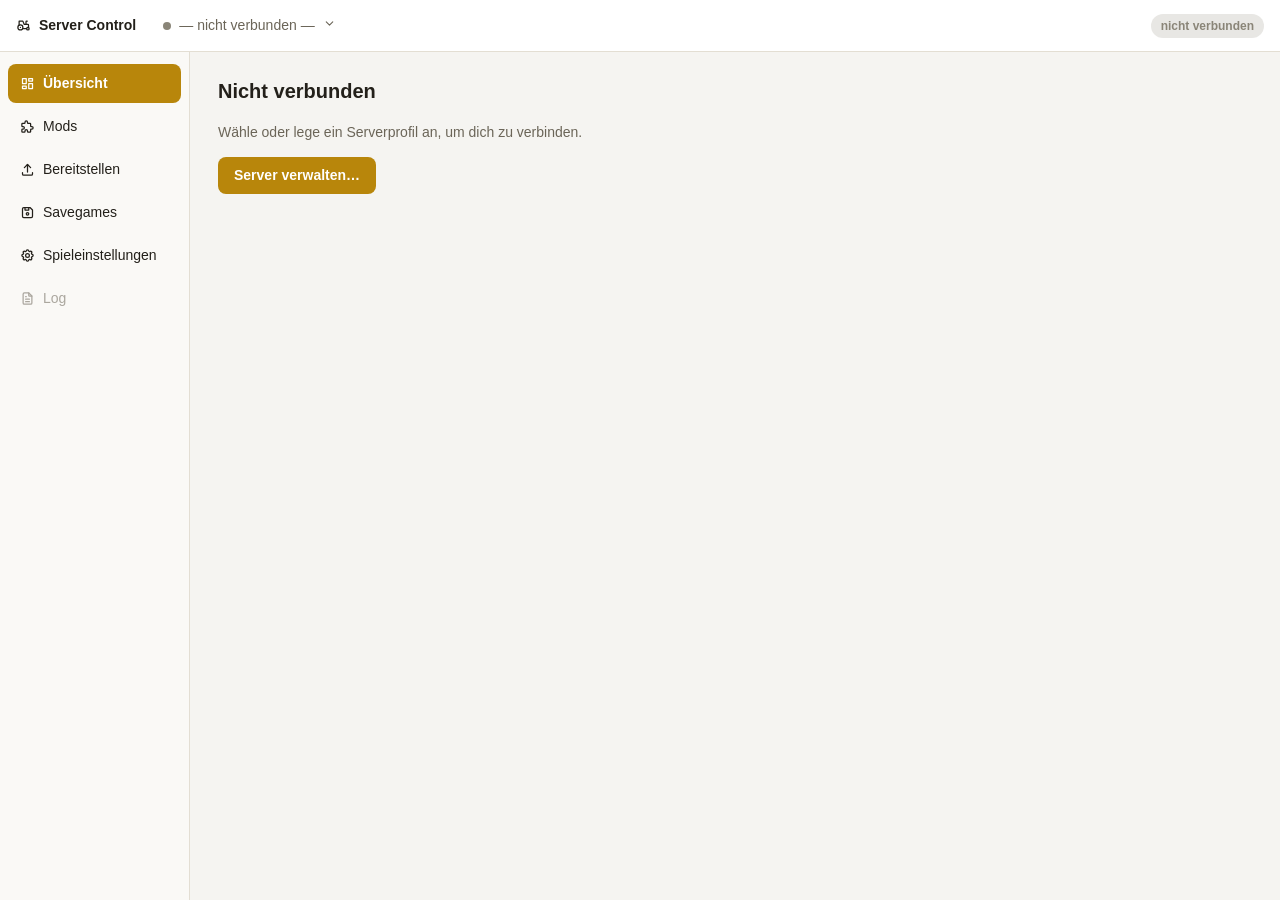
<file: src/index.html>
<!doctype html>
<html lang="de">
  <head>
    <meta charset="UTF-8" />
    <meta name="viewport" content="width=device-width, initial-scale=1.0" />
    <title>Server Control for Farming Simulator 2025</title>
    <link rel="stylesheet" href="styles.css" />
  </head>
  <body>
    <!-- Statusleiste (7.1): Serverwahl · Steuerung · Status -->
    <header class="statusbar">
      <div class="brand">
        <!-- Icons: Tabler Icons (MIT, © 2020–2026 Paweł Kuna) — https://tabler.io/icons; siehe mockups/ICON-CREDITS.md -->
        <svg class="ic" viewBox="0 0 24 24" fill="none" stroke="currentColor" stroke-width="2" stroke-linecap="round" stroke-linejoin="round"><path d="M3 15a4 4 0 1 0 8 0a4 4 0 1 0 -8 0"/><path d="M7 15l0 .01"/><path d="M17 17a2 2 0 1 0 4 0a2 2 0 1 0 -4 0"/><path d="M10.5 17l6.5 0"/><path d="M20 15.2v-4.2a1 1 0 0 0 -1 -1h-6l-2 -5h-6v6.5"/><path d="M18 5h-1a1 1 0 0 0 -1 1v4"/></svg>
        Server Control
      </div>
      <div class="server-wrap" id="server-wrap">
        <button
          class="server-pick"
          id="server-pick"
          aria-haspopup="menu"
          aria-expanded="false"
        >
          <span id="pick-dot" class="dot"></span>
          <span id="server-name" class="server-name">— nicht verbunden —</span>
          <span class="chev"><svg class="ic ic-chev" viewBox="0 0 24 24" fill="none" stroke="currentColor" stroke-width="2" stroke-linecap="round" stroke-linejoin="round"><path d="M6 9l6 6l6 -6"/></svg></span>
        </button>
        <div class="server-menu" id="server-menu" role="menu" hidden>
          <div id="server-menu-list"></div>
          <button class="menu-item" id="menu-manage" role="menuitem">
            <svg class="ic" viewBox="0 0 24 24" fill="none" stroke="currentColor" stroke-width="2" stroke-linecap="round" stroke-linejoin="round"><path d="M3 7a3 3 0 0 1 3 -3h12a3 3 0 0 1 3 3v2a3 3 0 0 1 -3 3h-12a3 3 0 0 1 -3 -3v-2"/><path d="M12 20h-6a3 3 0 0 1 -3 -3v-2a3 3 0 0 1 3 -3h10.5"/><path d="M16 18a2 2 0 1 0 4 0a2 2 0 1 0 -4 0"/><path d="M18 14.5v1.5"/><path d="M18 20v1.5"/><path d="M21.032 16.25l-1.299 .75"/><path d="M16.27 19l-1.3 .75"/><path d="M14.97 16.25l1.3 .75"/><path d="M19.733 19l1.3 .75"/><path d="M7 8v.01"/><path d="M7 16v.01"/></svg>
            Server verwalten…
          </button>
          <button class="menu-item danger" id="menu-disconnect" role="menuitem" hidden>
            <svg class="ic" viewBox="0 0 24 24" fill="none" stroke="currentColor" stroke-width="2" stroke-linecap="round" stroke-linejoin="round"><path d="M14 8v-2a2 2 0 0 0 -2 -2h-7a2 2 0 0 0 -2 2v12a2 2 0 0 0 2 2h7a2 2 0 0 0 2 -2v-2"/><path d="M9 12h12l-3 -3"/><path d="M18 15l3 -3"/></svg>
            Verbindung trennen
          </button>
        </div>
      </div>
      <div class="status-area">
        <span id="status-badge" class="badge badge-off">nicht verbunden</span>
        <button id="btn-start" class="ghost small" hidden>
          <svg class="ic" viewBox="0 0 24 24" fill="none" stroke="currentColor" stroke-width="2" stroke-linecap="round" stroke-linejoin="round"><path d="M7 4v16l13 -8l-13 -8"/></svg>
          <span class="btn-label">Starten</span>
        </button>
        <button id="btn-restart" class="ghost small" hidden>
          <svg class="ic" viewBox="0 0 24 24" fill="none" stroke="currentColor" stroke-width="2" stroke-linecap="round" stroke-linejoin="round"><path d="M4.05 11a8 8 0 1 1 .5 4m-.5 5v-5h5"/></svg>
          <span class="btn-label">Neu starten</span>
        </button>
        <button id="btn-stop" class="ghost danger small" hidden>
          <svg class="ic" viewBox="0 0 24 24" fill="none" stroke="currentColor" stroke-width="2" stroke-linecap="round" stroke-linejoin="round"><path d="M5 7a2 2 0 0 1 2 -2h10a2 2 0 0 1 2 2v10a2 2 0 0 1 -2 2h-10a2 2 0 0 1 -2 -2l0 -10"/></svg>
          <span class="btn-label">Stoppen</span>
        </button>
      </div>
    </header>

    <div class="app">
      <!-- Seitenleiste (G2–G6) -->
      <nav class="sidebar">
        <button class="nav-item active" data-view="overview">
          <svg class="ic" viewBox="0 0 24 24" fill="none" stroke="currentColor" stroke-width="2" stroke-linecap="round" stroke-linejoin="round"><path d="M4 4h6v8h-6z"/><path d="M4 16h6v4h-6z"/><path d="M14 12h6v8h-6z"/><path d="M14 4h6v4h-6z"/></svg>
          Übersicht
        </button>
        <button class="nav-item" data-view="mods">
          <svg class="ic" viewBox="0 0 24 24" fill="none" stroke="currentColor" stroke-width="2" stroke-linecap="round" stroke-linejoin="round"><path d="M4 7h3a1 1 0 0 0 1 -1v-1a2 2 0 0 1 4 0v1a1 1 0 0 0 1 1h3a1 1 0 0 1 1 1v3a1 1 0 0 0 1 1h1a2 2 0 0 1 0 4h-1a1 1 0 0 0 -1 1v3a1 1 0 0 1 -1 1h-3a1 1 0 0 1 -1 -1v-1a2 2 0 0 0 -4 0v1a1 1 0 0 1 -1 1h-3a1 1 0 0 1 -1 -1v-3a1 1 0 0 1 1 -1h1a2 2 0 0 0 0 -4h-1a1 1 0 0 1 -1 -1v-3a1 1 0 0 1 1 -1"/></svg>
          Mods
        </button>
        <button class="nav-item" data-view="deploy">
          <svg class="ic" viewBox="0 0 24 24" fill="none" stroke="currentColor" stroke-width="2" stroke-linecap="round" stroke-linejoin="round"><path d="M4 17v2a2 2 0 0 0 2 2h12a2 2 0 0 0 2 -2v-2"/><path d="M7 9l5 -5l5 5"/><path d="M12 4l0 12"/></svg>
          Bereitstellen
        </button>
        <button class="nav-item" data-view="savegames">
          <svg class="ic" viewBox="0 0 24 24" fill="none" stroke="currentColor" stroke-width="2" stroke-linecap="round" stroke-linejoin="round"><path d="M6 4h10l4 4v10a2 2 0 0 1 -2 2h-12a2 2 0 0 1 -2 -2v-12a2 2 0 0 1 2 -2"/><path d="M10 14a2 2 0 1 0 4 0a2 2 0 1 0 -4 0"/><path d="M14 4l0 4l-6 0l0 -4"/></svg>
          Savegames
        </button>
        <button class="nav-item" data-view="settings">
          <svg class="ic" viewBox="0 0 24 24" fill="none" stroke="currentColor" stroke-width="2" stroke-linecap="round" stroke-linejoin="round"><path d="M10.325 4.317c.426 -1.756 2.924 -1.756 3.35 0a1.724 1.724 0 0 0 2.573 1.066c1.543 -.94 3.31 .826 2.37 2.37a1.724 1.724 0 0 0 1.065 2.572c1.756 .426 1.756 2.924 0 3.35a1.724 1.724 0 0 0 -1.066 2.573c.94 1.543 -.826 3.31 -2.37 2.37a1.724 1.724 0 0 0 -2.572 1.065c-.426 1.756 -2.924 1.756 -3.35 0a1.724 1.724 0 0 0 -2.573 -1.066c-1.543 .94 -3.31 -.826 -2.37 -2.37a1.724 1.724 0 0 0 -1.065 -2.572c-1.756 -.426 -1.756 -2.924 0 -3.35a1.724 1.724 0 0 0 1.066 -2.573c-.94 -1.543 .826 -3.31 2.37 -2.37c1 .608 2.296 .07 2.572 -1.065"/><path d="M9 12a3 3 0 1 0 6 0a3 3 0 0 0 -6 0"/></svg>
          Spieleinstellungen
        </button>
        <button class="nav-item" data-view="log" disabled>
          <svg class="ic" viewBox="0 0 24 24" fill="none" stroke="currentColor" stroke-width="2" stroke-linecap="round" stroke-linejoin="round"><path d="M14 3v4a1 1 0 0 0 1 1h4"/><path d="M17 21h-10a2 2 0 0 1 -2 -2v-14a2 2 0 0 1 2 -2h7l5 5v11a2 2 0 0 1 -2 2"/><path d="M9 9l1 0"/><path d="M9 13l6 0"/><path d="M9 17l6 0"/></svg>
          Log
        </button>
      </nav>

      <!-- Arbeitsbereich -->
      <main class="content">
        <!-- Leerzustand (G1, Startzustand / getrennt) -->
        <section id="empty-view" class="view">
          <h1>Nicht verbunden</h1>
          <p class="hint">Wähle oder lege ein Serverprofil an, um dich zu verbinden.</p>
          <button id="btn-open-manage" class="primary-btn">Server verwalten…</button>
        </section>

        <!-- Übersicht (nach Verbinden) -->
        <section id="overview-view" class="view" hidden>
          <div class="toolbar">
            <h1>Übersicht</h1>
            <button id="btn-refresh" class="ghost"><svg class="ic" viewBox="0 0 24 24" fill="none" stroke="currentColor" stroke-width="2" stroke-linecap="round" stroke-linejoin="round"><path d="M20 11a8.1 8.1 0 0 0 -15.5 -2m-.5 -4v4h4"/><path d="M4 13a8.1 8.1 0 0 0 15.5 2m.5 4v-4h-4"/></svg>Aktualisieren</button>
          </div>
          <div class="cards">
            <div class="card">
              <div class="card-label">Zustand</div>
              <div id="ov-state" class="card-value">—</div>
              <div id="ov-version" class="card-sub"></div>
            </div>
            <div class="card" id="ov-game-name-card" hidden>
              <div class="card-label">Server-Name</div>
              <div id="ov-game-name" class="card-value">—</div>
            </div>
            <div class="card">
              <div class="card-label">Mods gesamt</div>
              <div id="ov-mods" class="card-value">—</div>
              <div id="ov-mods-sub" class="card-sub"></div>
            </div>
            <div class="card">
              <div class="card-label">DLC</div>
              <div id="ov-dlc" class="card-value">—</div>
            </div>
            <div class="card">
              <div class="card-label">Savegames</div>
              <div id="ov-savegames" class="card-value">—</div>
              <div id="ov-savegames-sub" class="card-sub"></div>
            </div>
          </div>
        </section>

        <!-- Mods (G2, Kap. 7.5) -->
        <section id="mods-view" class="view" hidden>
          <div class="toolbar">
            <h1>Mods</h1>
            <div id="mods-counts" class="counts"></div>
            <button id="btn-mods-refresh" class="ghost"><svg class="ic" viewBox="0 0 24 24" fill="none" stroke="currentColor" stroke-width="2" stroke-linecap="round" stroke-linejoin="round"><path d="M20 11a8.1 8.1 0 0 0 -15.5 -2m-.5 -4v4h4"/><path d="M4 13a8.1 8.1 0 0 0 15.5 2m.5 4v-4h-4"/></svg>Aktualisieren</button>
          </div>
          <div id="mods-banner" class="banner" hidden>
            <svg class="ic ic-banner" viewBox="0 0 24 24" fill="none" stroke="currentColor" stroke-width="2" stroke-linecap="round" stroke-linejoin="round"><path d="M5 13a2 2 0 0 1 2 -2h10a2 2 0 0 1 2 2v6a2 2 0 0 1 -2 2h-10a2 2 0 0 1 -2 -2v-6"/><path d="M11 16a1 1 0 1 0 2 0a1 1 0 0 0 -2 0"/><path d="M8 11v-4a4 4 0 1 1 8 0v4"/></svg><span
              ><b>Server läuft.</b> Mods lassen sich nur bei gestopptem Server aktivieren,
              deaktivieren oder löschen — die Liste bleibt sichtbar und durchsuchbar. Zum Ändern
              erst stoppen.</span
            >
          </div>

          <div class="mods-toolbar">
            <div class="search">
              <svg class="ic ic-search" viewBox="0 0 24 24" fill="none" stroke="currentColor" stroke-width="2" stroke-linecap="round" stroke-linejoin="round"><path d="M3 10a7 7 0 1 0 14 0a7 7 0 1 0 -14 0"/><path d="M21 21l-6 -6"/></svg>
              <input id="mods-search" type="search" placeholder="Suchen nach Name oder Dateiname…" />
            </div>
            <div class="filters" id="mods-filters" role="group" aria-label="Nach Status filtern">
              <button data-f="all" class="on">Alle</button>
              <button data-f="active">Aktiv</button>
              <button data-f="inactive">Inaktiv</button>
            </div>
            <button id="mods-filter-dlc" class="filter-toggle" aria-pressed="false">DLC</button>
            <div class="filters" id="mods-filters-hub" role="group" aria-label="Nach Herkunft filtern">
              <button data-f="all" class="on">Alle</button>
              <button data-f="modhub">ModHub</button>
              <button data-f="local">Lokal</button>
            </div>
          </div>

          <div class="table-wrap">
            <table>
              <thead>
                <tr>
                  <th class="c-sel">
                    <input type="checkbox" id="mods-sel-all" aria-label="Alle auswählen" />
                  </th>
                  <th class="c-status sortable" data-k="status">Status<span class="arrow"></span></th>
                  <th class="sortable" data-k="name">Name<span class="arrow"></span></th>
                  <th class="c-ver sortable" data-k="ver">Version<span class="arrow"></span></th>
                  <th class="sortable" data-k="author">Author<span class="arrow"></span></th>
                  <th class="c-file sortable" data-k="file">Dateiname<span class="arrow"></span></th>
                  <th class="c-size sortable" data-k="size">Größe<span class="arrow"></span></th>
                  <th class="c-dlc">DLC</th>
                  <th class="c-hub sortable" data-k="hub">Herkunft<span class="arrow"></span></th>
                  <th class="c-issues sortable" data-k="issues">Issues<span class="arrow"></span></th>
                  <th class="c-del"></th>
                </tr>
              </thead>
              <tbody id="mods-rows"></tbody>
            </table>
          </div>
          <p id="mods-error" class="error" hidden></p>
        </section>

        <!-- Spieleinstellungen (G6, Kap. 7.9) -->
        <section id="settings-view" class="view" hidden>
          <div class="toolbar">
            <h1>Spieleinstellungen</h1>
            <button id="btn-settings-refresh" class="ghost"><svg class="ic" viewBox="0 0 24 24" fill="none" stroke="currentColor" stroke-width="2" stroke-linecap="round" stroke-linejoin="round"><path d="M20 11a8.1 8.1 0 0 0 -15.5 -2m-.5 -4v4h4"/><path d="M4 13a8.1 8.1 0 0 0 15.5 2m.5 4v-4h-4"/></svg>Aktualisieren</button>
          </div>
          <div id="settings-banner" class="banner" hidden>
            <svg class="ic ic-banner" viewBox="0 0 24 24" fill="none" stroke="currentColor" stroke-width="2" stroke-linecap="round" stroke-linejoin="round"><path d="M5 13a2 2 0 0 1 2 -2h10a2 2 0 0 1 2 2v6a2 2 0 0 1 -2 2h-10a2 2 0 0 1 -2 -2v-6"/><path d="M11 16a1 1 0 1 0 2 0a1 1 0 0 0 -2 0"/><path d="M8 11v-4a4 4 0 1 1 8 0v4"/></svg><span
              ><b>Server läuft.</b> Nur lesbar — zum Ändern erst stoppen.</span
            >
          </div>

          <div id="settings-summary-wrap" hidden>
            <table class="settings-table">
              <tbody id="settings-summary-rows"></tbody>
            </table>
          </div>

          <form id="settings-form" class="settings-form" autocomplete="off" hidden>
            <div class="sec card2">
              <div class="sec-title">Identität</div>
              <div class="field">
                <label>Server-Name (im Spiel)</label>
                <input class="inp" id="set-name" />
              </div>
              <div class="field">
                <label>Admin-Passwort <span class="hint-inline">(= Web-Login)</span></label>
                <div class="pw">
                  <input class="inp" id="set-admin-pass" type="password" />
                  <button type="button" class="eye" data-eye="set-admin-pass">Anzeigen</button>
                </div>
              </div>
              <div class="field">
                <label>Spiel-Passwort <span class="hint-inline">(für Mitspieler)</span></label>
                <div class="pw">
                  <input class="inp" id="set-game-pass" type="password" />
                  <button type="button" class="eye" data-eye="set-game-pass">Anzeigen</button>
                </div>
              </div>
            </div>

            <div class="sec card2">
              <div class="sec-title">Spielwelt</div>
              <div class="field">
                <label>Savegame</label>
                <select class="inp" id="set-savegame"></select>
                <p class="hint small" id="set-savegame-hint"></p>
              </div>
              <div class="field">
                <label>Startkarte</label>
                <select class="inp" id="set-map"></select>
              </div>
              <div class="row2 even">
                <div class="field">
                  <label>Startgeld</label>
                  <select class="inp" id="set-money"></select>
                </div>
                <div class="field">
                  <label>Kredit</label>
                  <select class="inp" id="set-loan"></select>
                </div>
              </div>
              <div class="field">
                <label>Schwierigkeit</label>
                <select class="inp" id="set-difficulty"></select>
              </div>
            </div>

            <div class="sec card2">
              <div class="sec-title">Netzwerk &amp; Zugang</div>
              <div class="row2 even">
                <div class="field">
                  <label>Server-Port</label>
                  <input class="inp mono" id="set-port" type="number" min="1" max="65535" />
                </div>
                <div class="field">
                  <label>Max. Spieler</label>
                  <select class="inp" id="set-max-player"></select>
                </div>
              </div>
              <div class="field">
                <label>Sprache</label>
                <select class="inp" id="set-language"></select>
              </div>
              <label class="check">
                <input type="checkbox" id="set-crossplay" /> Crossplay erlaubt
              </label>
            </div>

            <div class="sec card2">
              <div class="sec-title">Automatik</div>
              <div class="row2 even">
                <div class="field">
                  <label>Auto-Save (Minuten)</label>
                  <input class="inp mono" id="set-autosave" type="number" min="0" />
                </div>
                <div class="field">
                  <label>Web-API-Intervall (Sekunden)</label>
                  <input class="inp mono" id="set-stats-interval" type="number" min="0" />
                </div>
              </div>
              <p class="hint small" id="set-stats-hint"></p>
              <div class="field">
                <label>Pause wenn leer</label>
                <select class="inp" id="set-pause"></select>
              </div>
            </div>

            <p id="settings-error" class="error" hidden></p>
            <div class="editor-foot">
              <div class="grow"></div>
              <button type="submit" id="btn-settings-save" class="primary-btn">Speichern</button>
            </div>
          </form>
        </section>

        <!-- Bereitstellen (G3, Kap. 7.6) -->
        <section id="deploy-view" class="view" hidden>
          <div class="toolbar">
            <h1>Bereitstellen</h1>
          </div>

          <div class="tabs" role="tablist">
            <button type="button" id="tab-upload" class="tab-btn" role="tab" aria-selected="true">
              Datei-Upload
            </button>
            <button type="button" id="tab-modhub" class="tab-btn" role="tab" aria-selected="false">
              ModHub-Suche
            </button>
          </div>

          <div id="deploy-panel-upload" class="tab-panel">
            <p class="hint">
              Mod-Datei hochladen (bis 1,71 GB über das Web-Formular; größere Dateien brauchen
              FTP/SFTP, das ist in dieser Version noch nicht umgesetzt).
            </p>

            <div class="card2 upload-card">
              <button type="button" id="btn-pick-file" class="ghost">
                <svg class="ic" viewBox="0 0 24 24" fill="none" stroke="currentColor" stroke-width="2" stroke-linecap="round" stroke-linejoin="round"><path d="M4 17v2a2 2 0 0 0 2 2h12a2 2 0 0 0 2 -2v-2"/><path d="M7 9l5 -5l5 5"/><path d="M12 4l0 12"/></svg>
                Datei(en) auswählen…
              </button>
              <button type="button" id="btn-pick-folder" class="ghost">
                <svg class="ic" viewBox="0 0 24 24" fill="none" stroke="currentColor" stroke-width="2" stroke-linecap="round" stroke-linejoin="round"><path d="M5 4h4l3 3h7a1 1 0 0 1 1 1v8a2 2 0 0 1 -2 2H6a2 2 0 0 1 -2 -2V6a2 2 0 0 1 2 -2z"/></svg>
                Ordner auswählen…
              </button>
              <div id="upload-file-name" class="hint-inline">keine Datei gewählt</div>
            </div>

            <div id="upload-plan-controls" class="upload-plan-controls" hidden>
              <button type="button" id="btn-bulk-go" class="ghost small">
                Alle: Hochladen/Überschreiben
              </button>
              <button type="button" id="btn-bulk-skip" class="ghost small">
                Alle: Nicht hochladen
              </button>
              <button type="button" id="btn-bulk-newer" class="ghost small">Nur neuere Versionen</button>
              <div class="grow"></div>
              <button type="button" id="btn-start-upload" class="primary-btn">Start</button>
            </div>

            <div id="upload-queue" class="upload-queue"></div>
            <p id="upload-error" class="error" hidden></p>
          </div>

          <div id="deploy-panel-modhub" class="tab-panel" hidden>
            <p class="hint">
              Mods aus dem offiziellen ModHub direkt auf den Server laden. Installieren geht nur
              bei <b>gestopptem</b> Server.
            </p>

            <div class="card2 modhub-search-card">
              <input type="text" id="modhub-query" class="inp" placeholder="Mod-Name suchen…" />
              <button type="button" id="btn-modhub-search" class="ghost">
                <svg class="ic" viewBox="0 0 24 24" fill="none" stroke="currentColor" stroke-width="2" stroke-linecap="round" stroke-linejoin="round"><path d="M3 10a7 7 0 1 0 14 0a7 7 0 1 0 -14 0"/><path d="M21 21l-6 -6"/></svg>
                Suchen
              </button>
            </div>

            <div class="card2 modhub-search-card">
              <select id="modhub-category" class="inp">
                <option value="3">Update</option>
                <option value="1">Alle</option>
                <option value="0">DLC</option>
                <option value="5">Neueste</option>
                <option value="6">Beste</option>
                <option value="7">Meistheruntergeladen</option>
                <option value="8">Paket</option>
                <option value="9">Offizielle Mods</option>
                <option value="10">Karte (Europa)</option>
                <option value="11">Karte (Nordamerika)</option>
                <option value="12">Karte (Südamerika)</option>
                <option value="13">Karte (sonstige)</option>
                <option value="14">Gameplay</option>
              </select>
              <button type="button" id="btn-modhub-browse" class="ghost">
                Kategorie anzeigen
              </button>
              <div class="hint-inline">nur bei gestopptem Server</div>
            </div>

            <p id="modhub-error" class="error" hidden></p>
            <div id="modhub-results" class="modhub-results"></div>
          </div>
        </section>

        <!-- Savegames (G7, Kann-Ziel, Kap. 7.9a PH / 7.8 LH) -->
        <section id="savegames-view" class="view" hidden>
          <div class="toolbar">
            <h1>Savegames</h1>
            <button id="btn-sg-refresh" class="ghost"><svg class="ic" viewBox="0 0 24 24" fill="none" stroke="currentColor" stroke-width="2" stroke-linecap="round" stroke-linejoin="round"><path d="M20 11a8.1 8.1 0 0 0 -15.5 -2m-.5 -4v4h4"/><path d="M4 13a8.1 8.1 0 0 0 15.5 2m.5 4v-4h-4"/></svg>Aktualisieren</button>
          </div>

          <div class="tabs" role="tablist">
            <button type="button" id="tab-sg-manage" class="tab-btn" role="tab" aria-selected="true">
              Manage Savegames
            </button>
            <button type="button" id="tab-sg-upload" class="tab-btn" role="tab" aria-selected="false">
              Upload Savegame
            </button>
            <button type="button" id="tab-sg-restore" class="tab-btn" role="tab" aria-selected="false">
              Restore Savegame Backup
            </button>
          </div>

          <!-- Reiter: Manage Savegames -->
          <div id="sg-panel-manage" class="tab-panel">
            <div class="table-wrap">
              <table>
                <thead>
                  <tr>
                    <th>Slot</th>
                    <th>Map</th>
                    <th>Money</th>
                    <th>Play Time</th>
                    <th>Difficulty</th>
                    <th class="c-del"></th>
                  </tr>
                </thead>
                <tbody id="sg-rows"></tbody>
              </table>
            </div>
            <p id="sg-manage-empty" class="hint-inline" hidden>Keine belegten Savegame-Slots.</p>
            <p id="sg-manage-error" class="error" hidden></p>
          </div>

          <!-- Reiter: Upload Savegame -->
          <div id="sg-panel-upload" class="tab-panel" hidden>
            <p class="hint">
              Savegame-Datei hochladen (ZIP, bis 1,71 GB über das Web-Formular; größere Dateien
              brauchen FTP/SFTP, das ist in dieser Version noch nicht umgesetzt). Ein belegter
              Zielslot wird dabei überschrieben.
            </p>
            <div class="card2">
              <div class="field">
                <label>Slot</label>
                <select class="inp" id="sg-upload-slot"></select>
              </div>
              <div class="field">
                <label>Savegame Name (optional)</label>
                <input class="inp" id="sg-upload-name" placeholder="wie im Spiel angezeigt" />
              </div>
              <div class="field">
                <label>Savegame (ZIP)</label>
                <button type="button" id="btn-sg-pick-file" class="ghost">
                  <svg class="ic" viewBox="0 0 24 24" fill="none" stroke="currentColor" stroke-width="2" stroke-linecap="round" stroke-linejoin="round"><path d="M4 17v2a2 2 0 0 0 2 2h12a2 2 0 0 0 2 -2v-2"/><path d="M7 9l5 -5l5 5"/><path d="M12 4l0 12"/></svg>
                  Datei auswählen…
                </button>
                <div id="sg-upload-file-name" class="hint-inline">keine Datei gewählt</div>
              </div>
              <div class="progress-wrap" id="sg-upload-progress-wrap" hidden>
                <div class="progress-fill" id="sg-upload-progress-fill"></div>
              </div>
              <div id="sg-upload-status" class="hint-inline"></div>
              <div class="editor-foot">
                <div class="grow"></div>
                <button type="button" id="btn-sg-upload" class="primary-btn" disabled>Upload</button>
              </div>
            </div>
            <p id="sg-upload-error" class="error" hidden></p>
          </div>

          <!-- Reiter: Restore Savegame Backup -->
          <div id="sg-panel-restore" class="tab-panel" hidden>
            <p class="hint">
              Der Server legt automatisch Zeitstempel-Backups belegter Slots an. Wiederherstellen
              überschreibt den aktuellen Spielstand des gewählten Slots.
            </p>
            <div class="card2">
              <div class="field">
                <label>Slot</label>
                <select class="inp" id="sg-restore-slot"></select>
              </div>
              <div class="field">
                <label>Backup</label>
                <select class="inp" id="sg-restore-backup"></select>
              </div>
              <div class="editor-foot">
                <div class="grow"></div>
                <button type="button" id="btn-sg-restore" class="ghost danger" disabled>
                  Wiederherstellen…
                </button>
              </div>
            </div>
            <p id="sg-restore-empty" class="hint-inline" hidden>Keine Backups für diesen Slot.</p>
            <p id="sg-restore-error" class="error" hidden></p>
          </div>
        </section>
      </main>
    </div>

    <!-- Stapelaktionen (G2) -->
    <div id="mods-actionbar" class="actionbar" hidden>
      <span class="selinfo"><b id="mods-sel-count">0</b> ausgewählt</span>
      <button id="mods-btn-deactivate" class="ghost" disabled>Deaktivieren</button>
      <button id="mods-btn-activate" class="ghost primary" disabled>Aktivieren</button>
      <button id="mods-btn-delete-sel" class="ghost danger" disabled>Löschen…</button>
    </div>

    <!-- Serverprofile verwalten (G1, Kap. 7.4) -->
    <div id="manage-view" class="manage-backdrop" hidden>
      <div class="manage">
        <header class="manage-top">
          <h2>Server verwalten</h2>
          <button id="manage-close" class="ghost small" title="Schließen">
            <svg class="ic" viewBox="0 0 24 24" fill="none" stroke="currentColor" stroke-width="2" stroke-linecap="round" stroke-linejoin="round"><path d="M18 6l-12 12"/><path d="M6 6l12 12"/></svg>
            Schließen
          </button>
        </header>
        <div class="manage-body">
          <aside class="plist">
            <div class="plist-head">Profile</div>
            <div id="profile-list"></div>
            <button id="btn-new-profile" class="ghost small newprofile">+ Neues Profil</button>
          </aside>

          <section class="peditor">
            <div class="editor-foot editor-foot-top">
              <button type="button" id="pf-delete" class="ghost danger" hidden>Profil löschen</button>
              <div class="grow"></div>
              <button type="button" id="pf-connect" class="ghost" hidden>Verbinden</button>
              <button type="submit" id="pf-save" class="primary-btn" form="profile-form">Speichern</button>
            </div>
            <p id="profile-error" class="error" hidden></p>

            <h3 id="edit-title">Neues Profil</h3>
            <p class="hint small">
              Zugangsdaten gehen in den OS-Schlüsselbund, nie in eine Datei der App.
            </p>

            <form id="profile-form" autocomplete="off">
              <div class="sec">
                <div class="sec-title">Web-Zugang</div>
                <div class="field">
                  <label>Profilname *</label>
                  <input class="inp" id="pf-name" placeholder="z. B. Mein Server" />
                </div>
                <div class="field">
                  <label>Adresse *</label>
                  <div class="row2">
                    <select class="inp" id="pf-proto">
                      <option value="http">http://</option>
                      <option value="https">https://</option>
                    </select>
                    <input class="inp mono" id="pf-addr" placeholder="host:port/index.html" />
                  </div>
                </div>
                <div class="field">
                  <label>Benutzer *</label>
                  <input class="inp" id="pf-user" placeholder="admin" />
                </div>
                <div class="field">
                  <label>Passwort <span id="pf-pass-req">*</span></label>
                  <div class="pw">
                    <input class="inp" id="pf-pass" type="password" placeholder="Passwort eingeben" />
                    <button type="button" class="eye" data-eye="pf-pass">Anzeigen</button>
                  </div>
                </div>
                <label class="check">
                  <input type="checkbox" id="pf-cert" />
                  Ungültiges/selbstsigniertes Zertifikat akzeptieren
                  <span class="hint-inline">(gemietete Server)</span>
                </label>
              </div>

              <div class="sec">
                <div class="sec-title">
                  Datei-Zugang (FTP/SFTP)
                  <label class="switchrow"><input type="checkbox" id="pf-ftp" /> einrichten</label>
                </div>
                <p class="hint small">
                  Für Uploads über 1,71 GB und Dateizugriff. Die eigentliche Übertragung ist noch
                  nicht umgesetzt — hier lässt sich der Zugang schon hinterlegen.
                </p>
                <div class="ftp-body" id="ftp-body" hidden>
                  <div class="field">
                    <div class="row2 even">
                      <div>
                        <label>Protokoll</label>
                        <select class="inp" id="pf-ftp-proto">
                          <option value="ftp">FTP</option>
                          <option value="sftp">SFTP</option>
                        </select>
                      </div>
                      <div>
                        <label>Host *</label>
                        <input class="inp mono" id="pf-ftp-host" placeholder="host" />
                      </div>
                    </div>
                  </div>
                  <div class="field">
                    <div class="row2 even">
                      <div>
                        <label>Port *</label>
                        <input class="inp mono" id="pf-ftp-port" placeholder="21 / 22" />
                      </div>
                      <div>
                        <label>Benutzer *</label>
                        <input class="inp" id="pf-ftp-user" placeholder="Benutzer" />
                      </div>
                    </div>
                  </div>
                  <div class="field">
                    <label>Passwort <span id="pf-ftp-pass-req">*</span></label>
                    <div class="pw">
                      <input class="inp" id="pf-ftp-pass" type="password" placeholder="Passwort eingeben" />
                      <button type="button" class="eye" data-eye="pf-ftp-pass">Anzeigen</button>
                    </div>
                  </div>
                  <div class="field">
                    <label>Mods-Pfad auf dem Server *</label>
                    <input class="inp mono" id="pf-ftp-mods-path" placeholder="/config/…/mods" />
                  </div>
                </div>
              </div>

            </form>
          </section>
        </div>
      </div>
    </div>

    <!-- Bestätigungsdialog für eingreifende Aktionen (7.10) -->
    <div id="confirm-modal" class="modal-backdrop" hidden>
      <div class="modal">
        <h3 id="confirm-title"></h3>
        <p id="confirm-body"></p>
        <div class="modal-actions">
          <button id="confirm-cancel" class="ghost">Abbrechen</button>
          <button id="confirm-ok" class="primary-btn">Bestätigen</button>
        </div>
      </div>
    </div>

    <script type="module" src="main.js"></script>
  </body>
</html>
</file>
<file: src/styles.css>
:root {
  --accent: #b8860b;            /* Ocker (Ernte/Korn) */
  --accent-ink: #ffffff;
  --bg: #f5f4f1;
  --panel: #ffffff;
  --panel-2: #faf9f6;
  --ink: #23201a;
  --ink-soft: #6b6558;
  --line: #e3ded3;
  --green: #2e7d32;
  --grey: #8a8578;
  --red: #c62828;
  --radius: 10px;
}
@media (prefers-color-scheme: dark) {
  :root {
    --bg: #1b1915;
    --panel: #232019;
    --panel-2: #2b271f;
    --ink: #ece7db;
    --ink-soft: #a49d8c;
    --line: #38332a;
  }
}

* { box-sizing: border-box; }
html, body { height: 100%; margin: 0; }
body {
  font: 14px/1.5 -apple-system, "Segoe UI", Roboto, sans-serif;
  color: var(--ink);
  background: var(--bg);
  display: flex;
  flex-direction: column;
}

/* Icons (Tabler Icons, MIT — siehe mockups/ICON-CREDITS.md): als Text-Präfix in Buttons/Labels,
   daher `inline-flex` mit `gap` statt Text-Margin auf den umschließenden Elementen. Wirkt sich
   auf Buttons ohne Icon nicht sichtbar aus (ein einzelnes Kind ignoriert `gap`). */
.ic { width: 15px; height: 15px; flex: none; }
.ghost, .primary-btn, .nav-item, .brand, .menu-item, .banner {
  display: inline-flex;
  align-items: center;
  gap: 8px;
}
/* `display: inline-flex` oben hat dieselbe Selektor-Spezifität wie das UA-Stylesheet-`[hidden]
   { display: none }` — Autor-Regeln gewinnen bei Gleichstand, also blieben z. B. Start/Neu
   starten/Stoppen immer sichtbar statt je nach Serverzustand ein-/auszublenden. Höhere
   Spezifität (Klasse + Attribut) stellt das `hidden`-Verhalten wieder her. */
.ghost[hidden], .primary-btn[hidden], .nav-item[hidden], .brand[hidden],
.menu-item[hidden], .banner[hidden] {
  display: none;
}
.ic-chev { width: 13px; height: 13px; }
.ic-banner { color: var(--ink-soft); }

/* Statusleiste */
.statusbar {
  display: flex;
  align-items: center;
  gap: 16px;
  height: 52px;
  padding: 0 16px;
  background: var(--panel);
  border-bottom: 1px solid var(--line);
  flex: 0 0 auto;
}
.brand { font-weight: 700; }
.server-name { color: var(--ink-soft); }
.status-area { display: flex; align-items: center; gap: 8px; }
.badge {
  padding: 3px 10px;
  border-radius: 999px;
  font-size: 12px;
  font-weight: 600;
}
.badge-off { background: color-mix(in srgb, var(--grey) 20%, transparent); color: var(--grey); }
.badge-on { background: color-mix(in srgb, var(--green) 20%, transparent); color: var(--green); }
.badge-stopped { background: color-mix(in srgb, var(--grey) 22%, transparent); color: var(--ink-soft); }

/* Layout */
.app { flex: 1; display: flex; min-height: 0; }
.sidebar {
  width: 190px;
  flex: 0 0 auto;
  background: var(--panel-2);
  border-right: 1px solid var(--line);
  padding: 12px 8px;
  display: flex;
  flex-direction: column;
  gap: 4px;
}
.nav-item {
  text-align: left;
  padding: 9px 12px;
  border: 0;
  border-radius: 8px;
  background: transparent;
  color: var(--ink);
  font: inherit;
  cursor: pointer;
}
.nav-item:hover:not(:disabled) { background: color-mix(in srgb, var(--accent) 12%, transparent); }
.nav-item.active { background: var(--accent); color: var(--accent-ink); font-weight: 600; }
.nav-item:disabled { color: var(--ink-soft); opacity: 0.55; cursor: default; }

.content { flex: 1; overflow: auto; padding: 24px 28px; }
.view h1 { margin: 0 0 16px; font-size: 20px; }
.hint { color: var(--ink-soft); max-width: 620px; }
code { background: var(--panel-2); padding: 1px 5px; border-radius: 4px; }

/* Formular */
.form { display: flex; flex-direction: column; gap: 12px; max-width: 460px; margin-top: 12px; }
.form label { display: flex; flex-direction: column; gap: 4px; font-size: 13px; color: var(--ink-soft); }
.form input {
  padding: 9px 11px;
  border: 1px solid var(--line);
  border-radius: 8px;
  background: var(--panel);
  color: var(--ink);
  font: inherit;
}
button {
  font: inherit;
  cursor: pointer;
}
.toolbar #btn-refresh {
  align-self: flex-start;
  padding: 9px 18px;
  border: 0;
  border-radius: 8px;
  background: var(--accent);
  color: var(--accent-ink);
  font-weight: 600;
}
button:disabled { opacity: 0.6; cursor: default; }
.ghost {
  padding: 8px 14px;
  border: 1px solid var(--line);
  border-radius: 8px;
  background: var(--panel);
  color: var(--ink);
}
.error { color: var(--red); font-weight: 500; }

/* Übersicht */
.toolbar { display: flex; align-items: center; gap: 12px; }
.toolbar h1 { flex: 1; margin: 0; }
.cards { display: grid; grid-template-columns: repeat(auto-fill, minmax(180px, 1fr)); gap: 14px; margin-top: 18px; }
.card {
  background: var(--panel);
  border: 1px solid var(--line);
  border-radius: var(--radius);
  padding: 16px;
}
.card-label { font-size: 12px; color: var(--ink-soft); text-transform: uppercase; letter-spacing: 0.04em; }
.card-value { font-size: 28px; font-weight: 700; margin-top: 6px; }
.card-sub { font-size: 13px; color: var(--ink-soft); margin-top: 2px; }

#mods-view { padding-bottom: 56px; }

/* Mods (G2) */
.counts { display: flex; gap: 14px; font-size: 13px; color: var(--ink-soft); }
.counts b { color: var(--ink); }
.banner {
  display: flex;
  align-items: center;
  gap: 10px;
  background: color-mix(in srgb, var(--accent) 12%, transparent);
  border: 1px solid color-mix(in srgb, var(--accent) 35%, transparent);
  border-radius: 8px;
  padding: 10px 14px;
  margin: 12px 0;
  font-size: 13px;
}
.mods-toolbar { display: flex; gap: 12px; align-items: center; flex-wrap: wrap; margin-bottom: 12px; }
.search { flex: 1; max-width: 360px; position: relative; }
.ic-search { position: absolute; left: 11px; top: 50%; transform: translateY(-50%); color: var(--ink-soft); pointer-events: none; }
.search input {
  width: 100%;
  padding: 8px 12px 8px 34px;
  border: 1px solid var(--line);
  border-radius: 8px;
  background: var(--panel);
  color: var(--ink);
  font: inherit;
}
.filters { display: inline-flex; border: 1px solid var(--line); border-radius: 8px; overflow: hidden; }
.filters button {
  padding: 7px 12px;
  border: 0;
  border-right: 1px solid var(--line);
  background: var(--panel);
  color: var(--ink-soft);
  font: inherit;
}
.filters button:last-child { border-right: 0; }
.filters button.on { background: var(--accent); color: var(--accent-ink); }

/* Eigenständiger An/Aus-Filter (z. B. "DLC") statt einer sich gegenseitig ausschließenden
   Gruppe wie `.filters` — gleiche Optik, aber nur ein Button, kein Rahmen um mehrere. */
.filter-toggle {
  padding: 7px 12px;
  border: 1px solid var(--line);
  border-radius: 8px;
  background: var(--panel);
  color: var(--ink-soft);
  font: inherit;
}
.filter-toggle.on { background: var(--accent); border-color: var(--accent); color: var(--accent-ink); }

.table-wrap { overflow: auto; border: 1px solid var(--line); border-radius: var(--radius); background: var(--panel); }
/* `min-width: 100%` + `width: max-content`, nicht `width: 100%`: die Tabelle darf über die
   Wrapper-Breite hinaus wachsen, wenn die (nowrap) Spalteninhalte das brauchen — der Wrapper
   scrollt dann horizontal, statt die Spalten bis zur Unleserlichkeit zusammenzuquetschen. */
table { width: max-content; min-width: 100%; border-collapse: collapse; font-size: 13px; }
th, td { padding: 8px 10px; text-align: left; white-space: nowrap; }
thead th { border-bottom: 1px solid var(--line); color: var(--ink-soft); font-weight: 600; position: sticky; top: 0; background: var(--panel); }
tbody tr:not(:last-child) td { border-bottom: 1px solid var(--line); }
th.sortable { cursor: pointer; user-select: none; }
th.sorted { color: var(--ink); }
.arrow { margin-left: 4px; font-size: 10px; }
.c-file { max-width: 260px; overflow: hidden; text-overflow: ellipsis; }
.c-del { text-align: right; }
.row-actions { display: flex; gap: 6px; justify-content: flex-end; }

.badge-active { background: color-mix(in srgb, var(--green) 20%, transparent); color: var(--green); padding: 3px 9px; border-radius: 999px; font-size: 12px; font-weight: 600; }
.badge-inactive { background: color-mix(in srgb, var(--grey) 20%, transparent); color: var(--grey); padding: 3px 9px; border-radius: 999px; font-size: 12px; font-weight: 600; }
.badge-orphan { background: color-mix(in srgb, var(--red) 18%, transparent); color: var(--red); padding: 3px 9px; border-radius: 999px; font-size: 12px; font-weight: 600; }
.update-badge { color: #d9822b; font-weight: 700; }
.dlc-tag { background: color-mix(in srgb, var(--accent) 20%, transparent); color: var(--accent); padding: 2px 7px; border-radius: 5px; font-size: 11px; font-weight: 700; }
.hub-tag { background: color-mix(in srgb, var(--accent) 15%, transparent); color: var(--accent); padding: 2px 7px; border-radius: 5px; font-size: 11px; font-weight: 600; }
.hub-tag-local { background: color-mix(in srgb, var(--grey) 18%, transparent); color: var(--grey); }
.issues-tag { background: color-mix(in srgb, var(--red) 18%, transparent); color: var(--red); padding: 2px 8px; border-radius: 999px; font-size: 11px; font-weight: 700; cursor: help; }

/* Einheitliches Ladefeedback (withBusy in main.js): Spinner vor dem Button-Text, solange
   ein Request läuft — betrifft u. a. "Aktualisieren"-Buttons und den Server-Connect.
   Als normales Inline-Element (nicht absolut positioniert) platziert, damit er sich unabhängig
   von Button-Padding/Zeilenhöhe immer sauber neben den Text setzt. */
.is-loading { cursor: wait; }
.is-loading::before {
  content: "";
  display: inline-block;
  width: 11px;
  height: 11px;
  margin-right: 7px;
  vertical-align: -1px;
  border: 2px solid color-mix(in srgb, currentColor 30%, transparent);
  border-top-color: currentColor;
  border-radius: 50%;
  animation: spin 0.7s linear infinite;
}
@keyframes spin {
  to { transform: rotate(360deg); }
}

button.small { padding: 4px 10px; font-size: 12px; }
.ghost.primary { background: var(--accent); color: var(--accent-ink); border-color: var(--accent); }
.ghost.danger { color: var(--red); border-color: color-mix(in srgb, var(--red) 50%, var(--line)); }

.actionbar {
  position: fixed;
  left: 190px;
  right: 0;
  bottom: 0;
  display: flex;
  align-items: center;
  gap: 10px;
  padding: 12px 20px;
  background: var(--panel);
  border-top: 1px solid var(--line);
  box-shadow: 0 -4px 16px rgba(0, 0, 0, 0.08);
}
.selinfo { margin-right: auto; font-size: 13px; color: var(--ink-soft); }
.actionbar[hidden], .modal-backdrop[hidden], .banner[hidden] { display: none; }

/* Bestätigungsdialog (7.10) */
.modal-backdrop {
  position: fixed;
  inset: 0;
  background: rgba(0, 0, 0, 0.4);
  display: flex;
  align-items: center;
  justify-content: center;
  z-index: 10;
}
.modal {
  background: var(--panel);
  border-radius: var(--radius);
  padding: 20px 22px;
  max-width: 380px;
  box-shadow: 0 8px 30px rgba(0, 0, 0, 0.25);
}
.modal h3 { margin: 0 0 8px; }
.modal p { margin: 0 0 18px; color: var(--ink-soft); }
.modal-actions { display: flex; justify-content: flex-end; gap: 10px; }
.primary-btn {
  padding: 8px 16px;
  border: 0;
  border-radius: 8px;
  background: var(--accent);
  color: var(--accent-ink);
  font-weight: 600;
}
.primary-btn.danger { background: var(--red); }

/* Server-Dropdown in der Statusleiste (7.1) */
.server-wrap { position: relative; flex: 1; }
.server-pick {
  display: inline-flex;
  align-items: center;
  gap: 8px;
  padding: 6px 10px;
  border: 1px solid transparent;
  border-radius: 8px;
  background: transparent;
  color: var(--ink);
  font: inherit;
}
.server-pick:hover { border-color: var(--line); background: var(--panel-2); }
.dot { width: 8px; height: 8px; border-radius: 50%; background: var(--grey); flex: 0 0 auto; }
.dot.on { background: var(--green); }
.chev { color: var(--ink-soft); font-size: 10px; }
.server-menu {
  position: absolute;
  top: calc(100% + 6px);
  left: 0;
  min-width: 260px;
  background: var(--panel);
  border: 1px solid var(--line);
  border-radius: 10px;
  box-shadow: 0 8px 24px rgba(0, 0, 0, 0.15);
  padding: 6px;
  z-index: 8;
}
.server-menu[hidden] { display: none; }
.menu-item {
  display: flex;
  align-items: center;
  gap: 8px;
  width: 100%;
  text-align: left;
  padding: 8px 10px;
  border: 0;
  border-radius: 7px;
  background: transparent;
  color: var(--ink);
  font: inherit;
}
.menu-item:hover { background: var(--panel-2); }
.menu-item.current { font-weight: 600; }
.menu-item.danger { color: var(--red); }
.m-sub { margin-left: auto; font-size: 11px; color: var(--ink-soft); font-weight: 400; }
.m-dot { width: 8px; height: 8px; border-radius: 50%; background: transparent; border: 2px solid var(--grey); flex: 0 0 auto; }
.m-dot.on { background: var(--green); border-color: var(--green); }

/* Serverprofile verwalten (G1, 7.4) */
.manage-backdrop {
  position: fixed;
  inset: 0;
  background: rgba(0, 0, 0, 0.4);
  display: flex;
  align-items: center;
  justify-content: center;
  z-index: 9;
}
.manage-backdrop[hidden] { display: none; }
.manage {
  width: min(880px, 92vw);
  height: min(660px, 92vh);
  background: var(--bg);
  border-radius: 14px;
  overflow: hidden;
  display: flex;
  flex-direction: column;
  box-shadow: 0 20px 60px rgba(0, 0, 0, 0.35);
}
.manage-top {
  display: flex;
  align-items: center;
  gap: 12px;
  padding: 14px 18px;
  background: var(--panel);
  border-bottom: 1px solid var(--line);
}
.manage-top h2 { margin: 0; flex: 1; font-size: 16px; }
.manage-body { flex: 1; display: flex; min-height: 0; }

.plist {
  width: 240px;
  flex: 0 0 auto;
  border-right: 1px solid var(--line);
  background: var(--panel-2);
  padding: 10px;
  display: flex;
  flex-direction: column;
  gap: 6px;
  overflow-y: auto;
}
.plist-head { font-size: 11px; text-transform: uppercase; letter-spacing: 0.05em; color: var(--ink-soft); padding: 4px 6px; }
.pcard {
  display: flex;
  flex-direction: column;
  align-items: flex-start;
  gap: 2px;
  text-align: left;
  padding: 9px 10px;
  border: 1px solid var(--line);
  border-radius: 9px;
  background: var(--panel);
  color: var(--ink);
  font: inherit;
  width: 100%;
  min-width: 0; /* Flex-Item darf unter die Breite seines (unbrechbaren) Inhalts schrumpfen */
}
.pcard.active { border-color: var(--accent); box-shadow: inset 0 0 0 1px var(--accent); }
.pn { font-weight: 600; display: flex; align-items: center; gap: 8px; min-width: 0; }
.pn > span:last-child { overflow: hidden; text-overflow: ellipsis; white-space: nowrap; }
/* URLs sind ein zusammenhängendes "Wort" ohne Leerzeichen — ohne overflow-wrap würden sie die
   240px breite Profilliste sprengen statt umzubrechen (live beobachtet: abgeschnittene Adresse). */
.pa { font-size: 11.5px; color: var(--ink-soft); font-family: ui-monospace, monospace; overflow-wrap: anywhere; width: 100%; }
.ps { font-size: 11px; color: var(--ink-soft); }
.newprofile { margin-top: auto; }

.peditor { flex: 1; overflow-y: auto; padding: 20px 26px 28px; }
.peditor h3 { margin: 0 0 4px; }
.hint.small { font-size: 12.5px; margin: 0 0 16px; }
.hint-inline { color: var(--ink-soft); font-size: 11.5px; }

.sec { margin-bottom: 18px; }
.sec-title { display: flex; align-items: center; gap: 10px; font-weight: 600; font-size: 13px; margin-bottom: 10px; }
.field { margin-bottom: 12px; }
.field label { display: block; font-size: 12.5px; color: var(--ink-soft); margin-bottom: 4px; }
.inp {
  width: 100%;
  padding: 8px 10px;
  border: 1px solid var(--line);
  border-radius: 8px;
  background: var(--panel);
  color: var(--ink);
  font: inherit;
}
.inp.mono { font-family: ui-monospace, monospace; }
.inp:disabled {
  background: var(--panel-2);
  color: var(--ink-soft);
  border-style: dashed;
  cursor: not-allowed;
  opacity: 0.75;
}
.row2 { display: grid; grid-template-columns: 110px 1fr; gap: 8px; }
.row2.even { display: grid; grid-template-columns: 1fr 1fr; gap: 8px; }
.pw { display: flex; gap: 6px; }
.pw .inp { flex: 1; }
.eye { padding: 8px 12px; border: 1px solid var(--line); border-radius: 8px; background: var(--panel); color: var(--ink); font-size: 12px; }
.check { display: flex; align-items: center; gap: 8px; font-size: 13px; margin-top: 4px; }
.switchrow { margin-left: auto; display: flex; align-items: center; gap: 6px; font-size: 12.5px; font-weight: 400; }

.editor-foot { display: flex; align-items: center; gap: 10px; margin-top: 8px; }
.editor-foot-top { margin-top: 0; margin-bottom: 16px; }
.grow { flex: 1; }

/* Spieleinstellungen (G6) */
.settings-form { display: flex; flex-direction: column; gap: 16px; max-width: 620px; }
.settings-form[hidden] { display: none; }
.card2 {
  background: var(--panel);
  border: 1px solid var(--line);
  border-radius: var(--radius);
  padding: 16px 18px;
}
.settings-form select.inp { appearance: auto; }
.settings-form .field:last-child { margin-bottom: 0; }
.settings-form .sec-title { margin-bottom: 12px; }

.settings-table {
  border-collapse: collapse;
  max-width: 620px;
  width: 100%;
  background: var(--panel);
  border: 1px solid var(--line);
  border-radius: var(--radius);
  overflow: hidden;
}
.settings-table th, .settings-table td { padding: 9px 14px; text-align: left; white-space: normal; }
.settings-table tr:not(:last-child) th, .settings-table tr:not(:last-child) td { border-bottom: 1px solid var(--line); }
.settings-table th { color: var(--ink-soft); font-weight: 500; width: 40%; }
.settings-table .secret-value { font-family: ui-monospace, monospace; }

/* Bereitstellen (G3) */
.upload-card { display: flex; align-items: center; gap: 10px; max-width: 620px; margin-top: 14px; flex-wrap: wrap; }
.upload-card #upload-file-name { flex: 1; min-width: 160px; }

.upload-plan-controls { display: flex; align-items: center; gap: 10px; max-width: 620px; margin-top: 16px; }

.upload-queue { display: flex; flex-direction: column; gap: 10px; max-width: 620px; margin-top: 14px; }
.upload-row {
  position: relative;
  background: var(--panel);
  border: 1px solid var(--line);
  border-radius: var(--radius);
  padding: 10px 40px 10px 14px;
}
.upload-row-close {
  position: absolute;
  top: 8px;
  right: 8px;
  width: 22px;
  height: 22px;
  line-height: 1;
  border: 0;
  border-radius: 50%;
  background: transparent;
  color: var(--ink-soft);
  font-size: 15px;
  padding: 0;
}
.upload-row-close:hover { background: var(--panel-2); color: var(--ink); }
.upload-row-head { display: flex; align-items: center; gap: 8px; margin-bottom: 6px; }
.upload-row-name { font-size: 13px; font-weight: 600; overflow: hidden; text-overflow: ellipsis; white-space: nowrap; flex: 1; }
.upload-row-versions { font-size: 12px; color: var(--ink-soft); margin-bottom: 8px; }
.upload-row-versions b { color: var(--ink); font-weight: 600; }
.upload-row-decision select.inp { max-width: 260px; }
.upload-row-status { font-size: 12px; color: var(--ink-soft); margin-top: 6px; }
.upload-row-status.done { color: var(--green); }
.upload-row-status.failed { color: var(--red); }

.progress-wrap {
  height: 8px;
  background: var(--panel-2);
  border: 1px solid var(--line);
  border-radius: 999px;
  overflow: hidden;
}
.progress-fill { height: 100%; width: 0%; background: var(--accent); transition: width 0.15s linear; }
.progress-fill.failed { background: var(--red); }

/* Reiter (Bereitstellen: Datei-Upload / ModHub-Suche) */
.tabs { display: flex; gap: 4px; margin-top: 14px; border-bottom: 1px solid var(--line); }
.tab-btn {
  background: transparent;
  border: 0;
  border-bottom: 2px solid transparent;
  padding: 8px 4px;
  margin-right: 18px;
  color: var(--ink-soft);
  font-size: 13.5px;
  font-weight: 600;
  cursor: pointer;
}
.tab-btn.active { color: var(--ink); border-bottom-color: var(--accent); }
.tab-panel[hidden] { display: none; }

/* ModHub-Suche (G3b, Kann-Ziel) */
.modhub-search-card { display: flex; align-items: center; gap: 10px; max-width: 620px; margin-top: 14px; }
.modhub-search-card .inp { flex: 1; }

.modhub-results { display: flex; flex-direction: column; gap: 10px; max-width: 620px; margin-top: 14px; }
.modhub-card {
  display: flex;
  align-items: center;
  gap: 12px;
  background: var(--panel);
  border: 1px solid var(--line);
  border-radius: var(--radius);
  padding: 10px 14px;
}
.modhub-card-body { flex: 1; min-width: 0; }
.modhub-card-name { font-size: 13px; font-weight: 600; overflow: hidden; text-overflow: ellipsis; white-space: nowrap; }
.modhub-card-meta { font-size: 12px; color: var(--ink-soft); margin-top: 2px; }
.modhub-card-status { font-size: 12px; color: var(--ink-soft); margin-top: 6px; }
.modhub-card-status.done { color: var(--green); }
.modhub-card-status.failed { color: var(--red); }
.modhub-card .progress-wrap { margin-top: 6px; }
.modhub-card-actions { display: flex; gap: 8px; flex: none; }
.modhub-install-btn { flex-shrink: 0; white-space: nowrap; }
</file>
